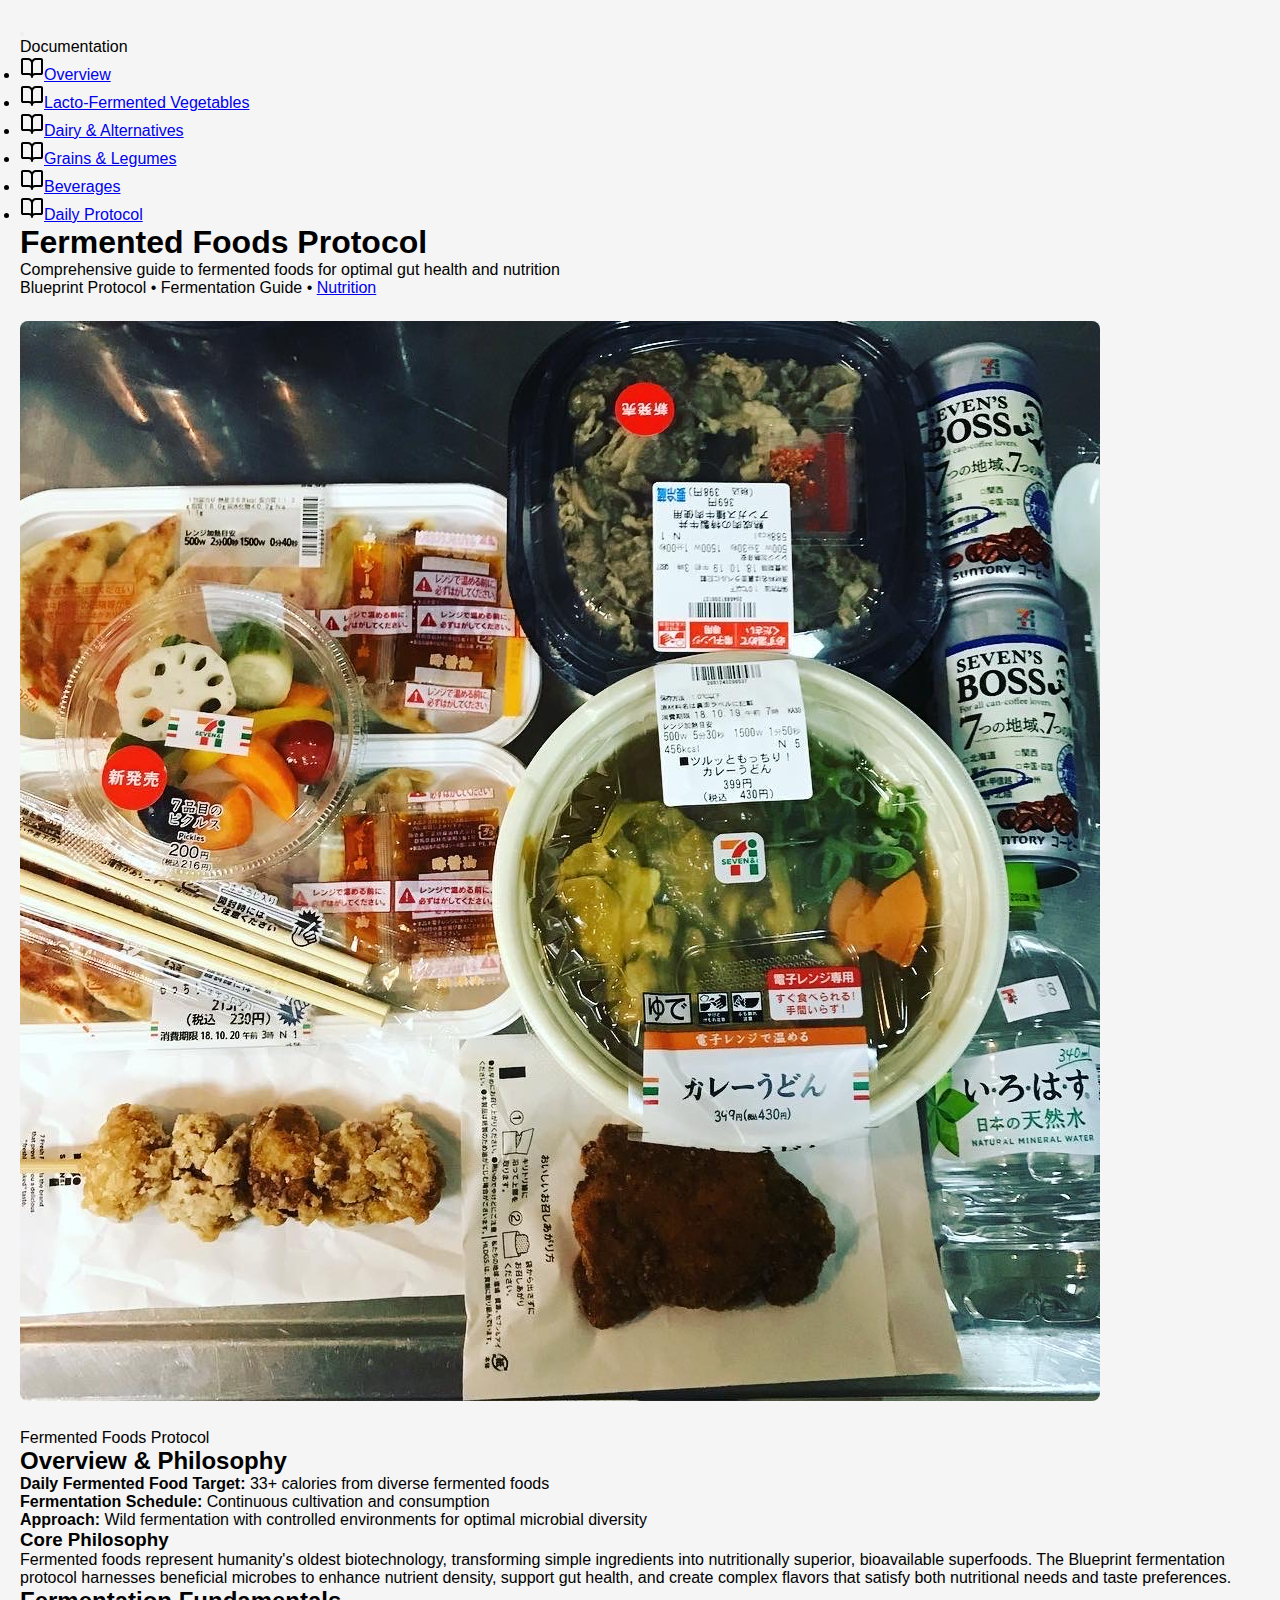
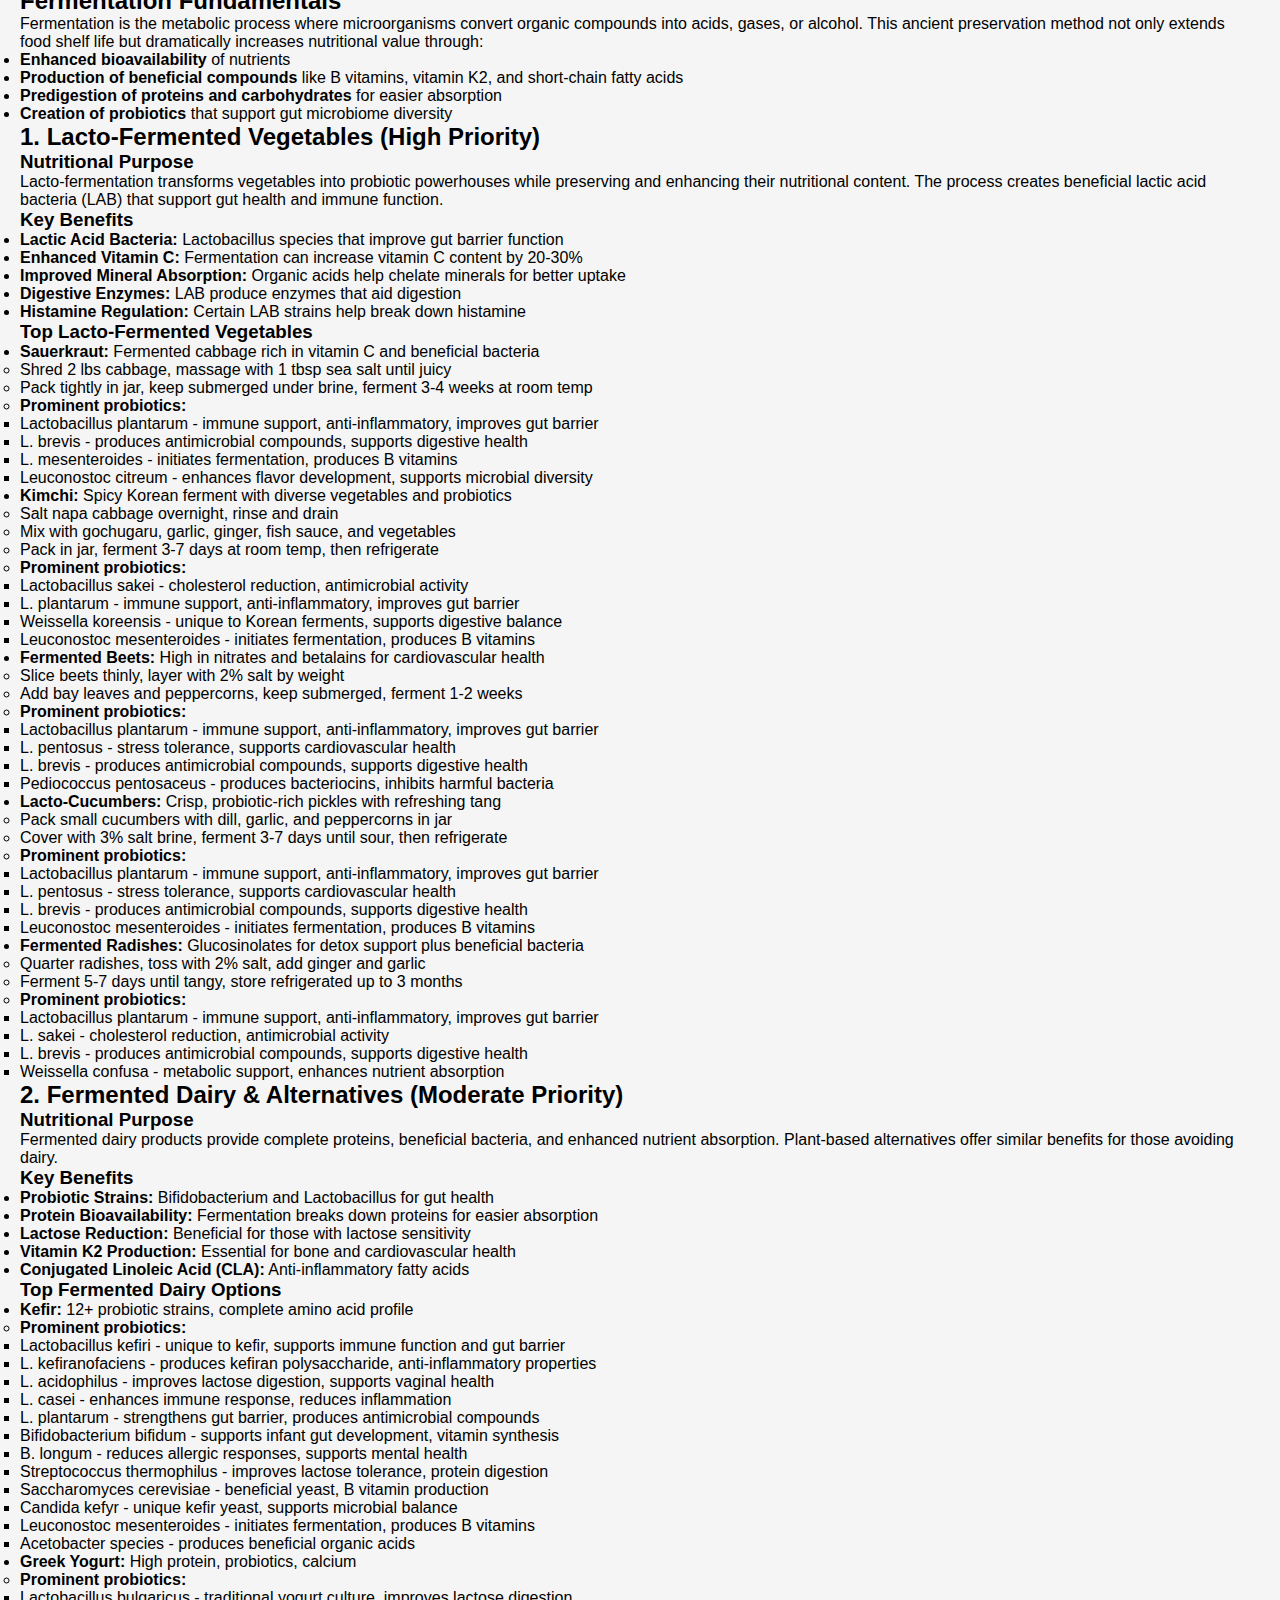
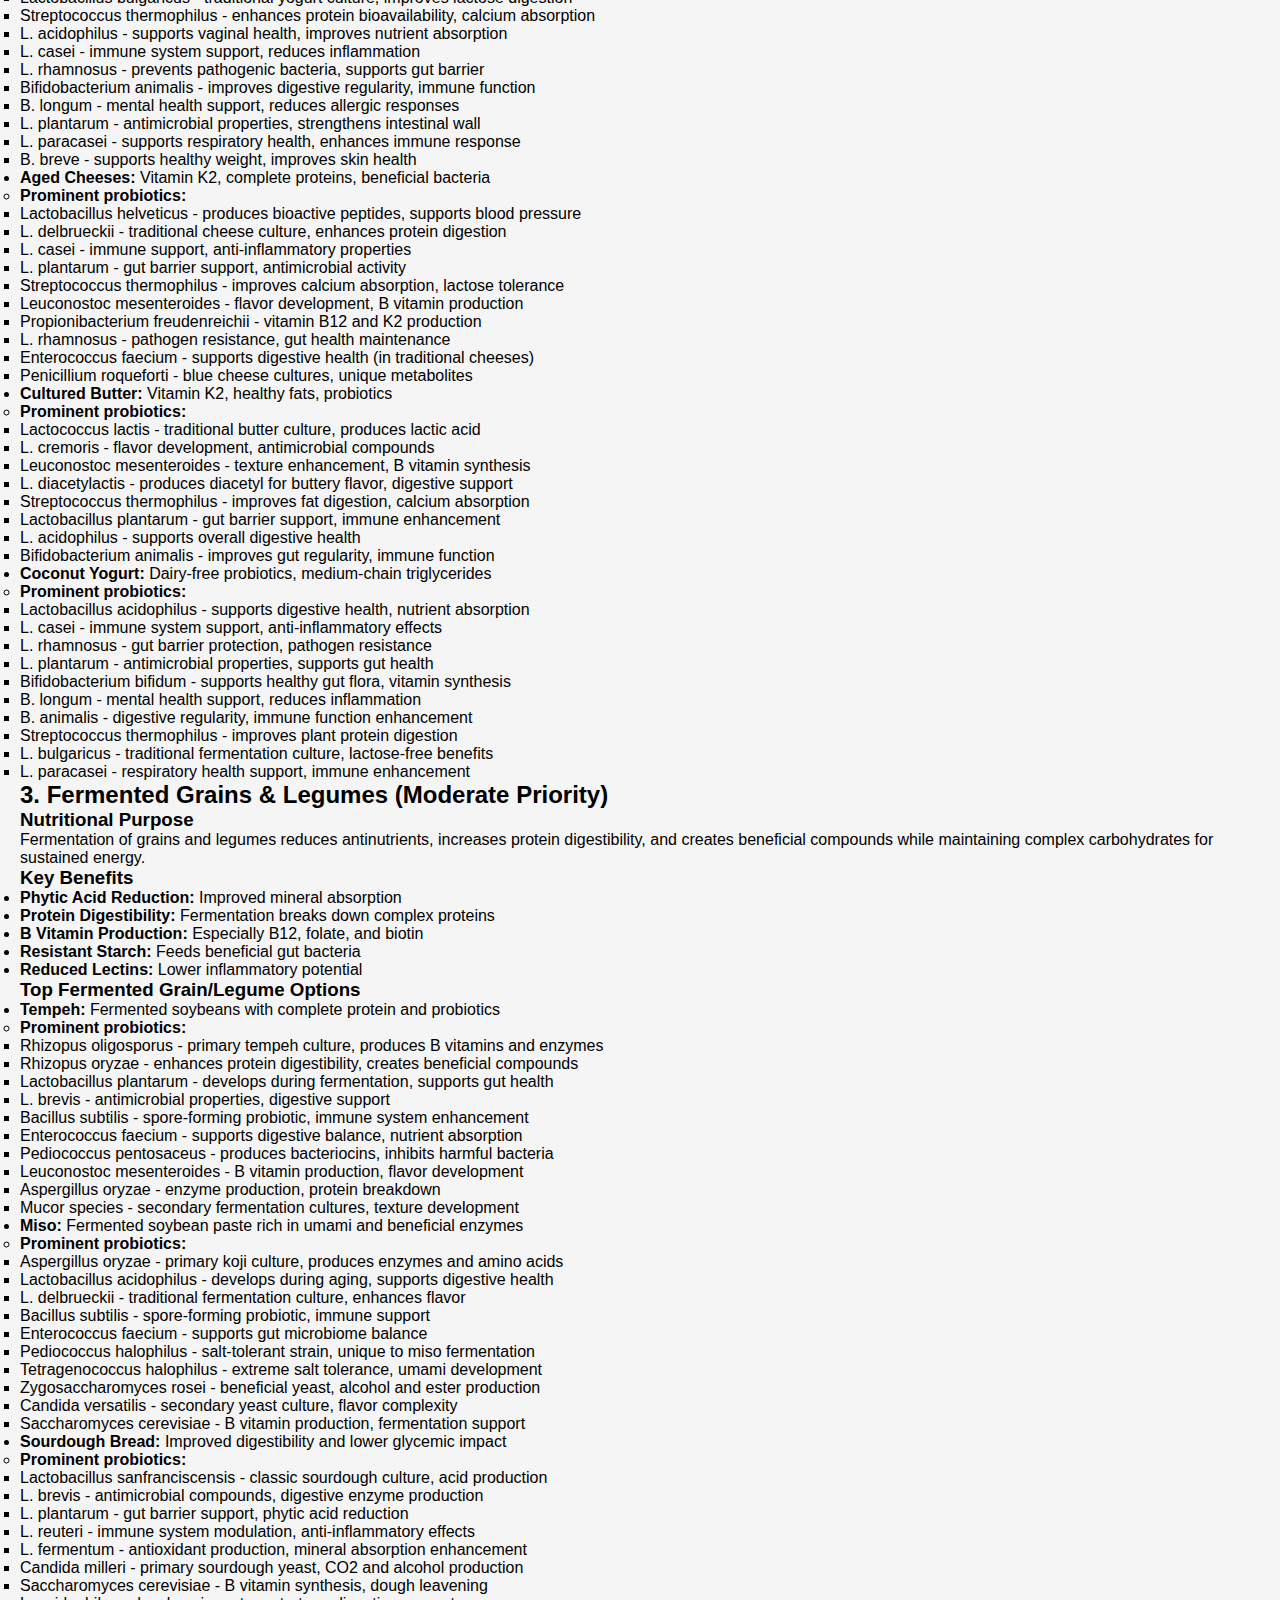
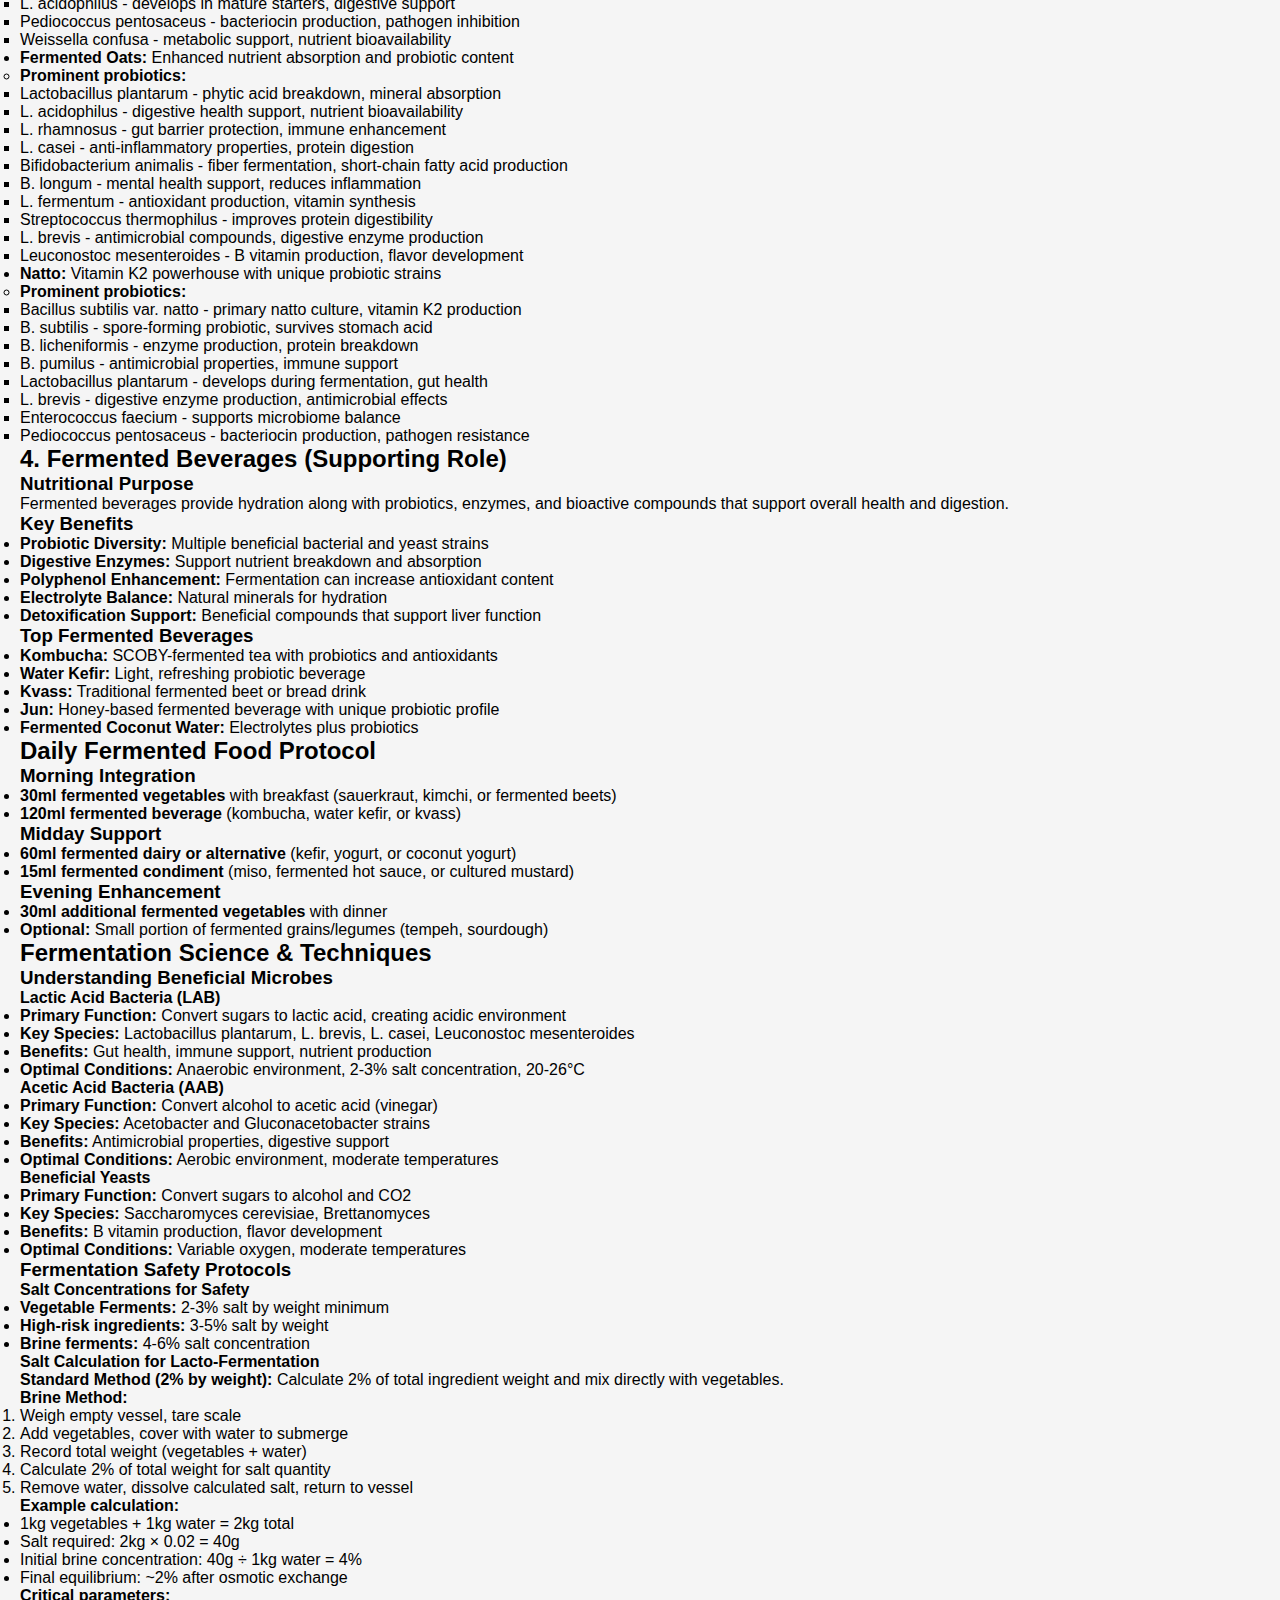
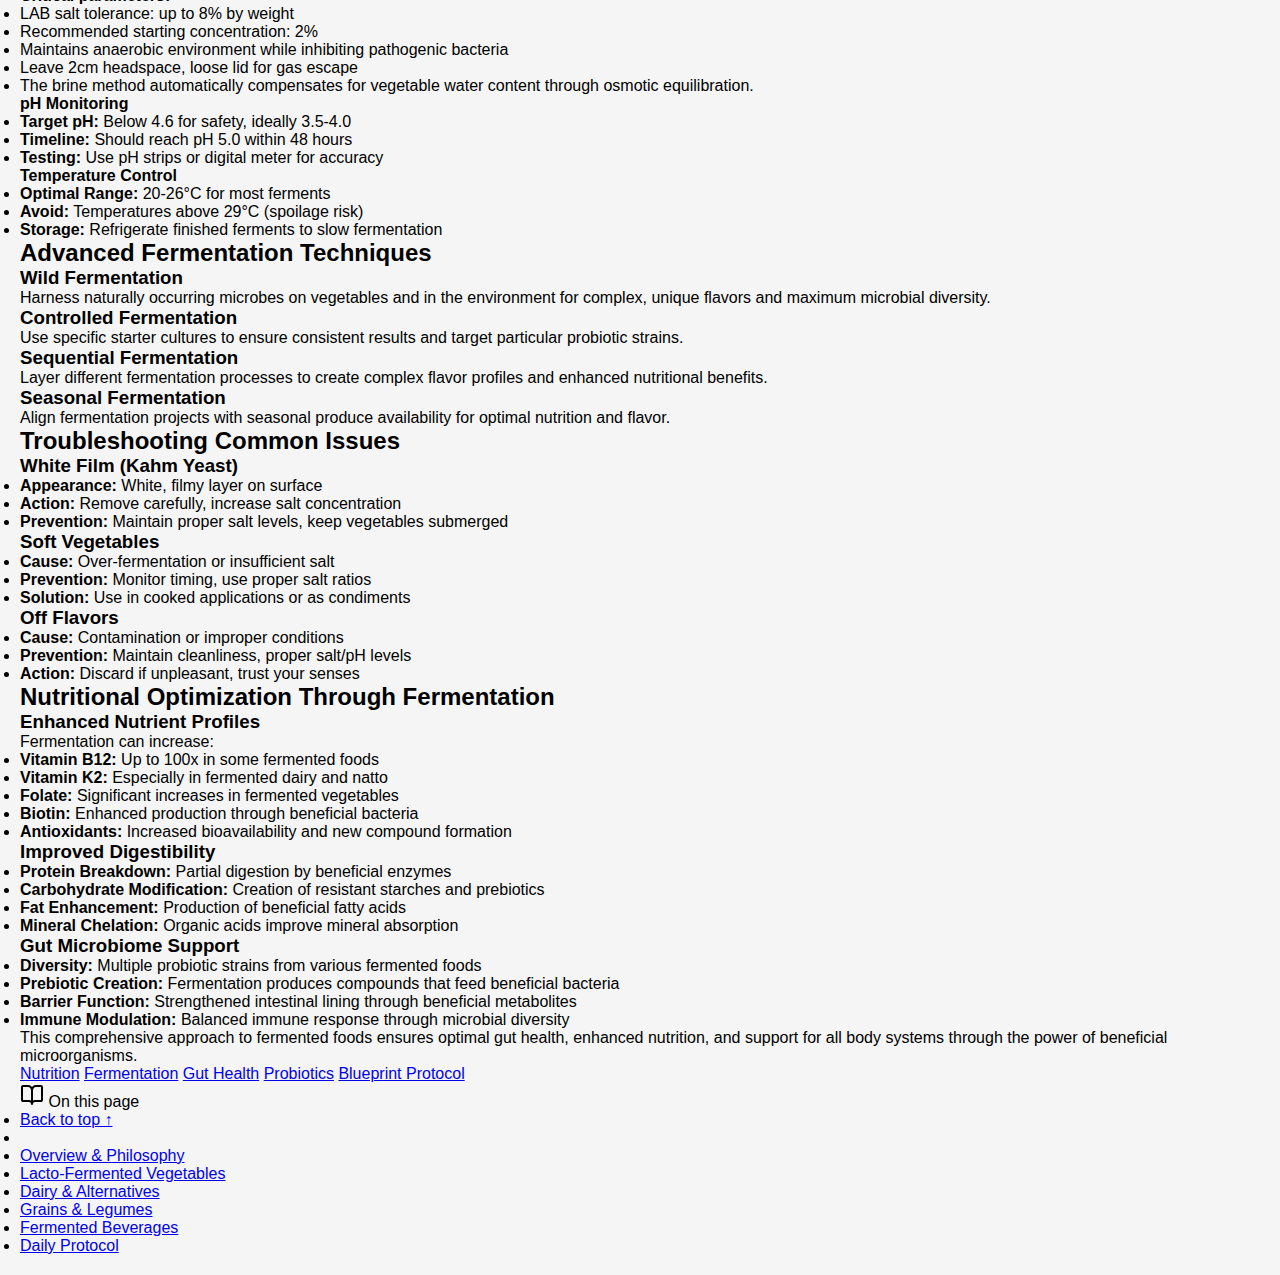
<file: index.html>
<!doctype html>
<html lang="en">

<head>
    <meta charset="UTF-8" />
    <meta name="viewport" content="width=device-width, initial-scale=1.0" />
    <title>Fermented Foods Protocol</title>
    <!-- Link to our local CSS file -->
    <link rel="stylesheet" href="styles.css" />
</head>

<body id="top">
    <div class="outer">
        <!-- Mobile navigation toggle -->
        <div class="mobile-nav-toggle">
            <button id="menu-toggle" aria-label="Toggle navigation menu">
                <span></span>
                <span></span>
                <span></span>
            </button>
        </div>
        <div class="page-area">
            <nav class="sidebar">
                <div class="group">
                    <div class="sb-section">Documentation</div>
                    <ul>
                        <li>
                            <img src="img/icon-introduction.svg" alt="" class="icon" /><a class="active"
                                href="#overview">Overview</a>
                        </li>
                        <li>
                            <img src="img/icon-introduction.svg" alt="" class="icon" /><a
                                href="#lacto-vegetables">Lacto-Fermented Vegetables</a>
                        </li>
                        <li>
                            <img src="img/icon-introduction.svg" alt="" class="icon" /><a
                                href="#dairy-alternatives">Dairy & Alternatives</a>
                        </li>
                        <li>
                            <img src="img/icon-introduction.svg" alt="" class="icon" /><a href="#grains-legumes">Grains
                                & Legumes</a>
                        </li>
                        <li>
                            <img src="img/icon-introduction.svg" alt="" class="icon" /><a
                                href="#beverages">Beverages</a>
                        </li>
                        <li>
                            <img src="img/icon-introduction.svg" alt="" class="icon" /><a href="#daily-protocol">Daily
                                Protocol</a>
                        </li>
                    </ul>
                </div>
                <!-- Navigation items removed -->
            </nav>
            <main class="content-main">
                <h1>Fermented Foods Protocol</h1>
                <div class="subhead">
                    Comprehensive guide to fermented foods for optimal gut health and nutrition
                </div>
                <div class="article-meta">
                    Blueprint Protocol • Fermentation Guide • <a href="#">Nutrition</a>
                </div>
                <div class="article-content">
                    <figure class="article-image">
                        <img src="jpg/i4.jpg" alt="Fermented foods"
                            style="max-width: 100%; border-radius: 8px; margin: 1.5rem 0;">
                        <figcaption>Fermented Foods Protocol</figcaption>
                    </figure>

                    <div id="overview">
                        <h2>Overview &amp; Philosophy</h2>

                        <p><strong>Daily Fermented Food Target:</strong> 33+ calories from diverse fermented foods<br>
                            <strong>Fermentation Schedule:</strong> Continuous cultivation and consumption<br>
                            <strong>Approach:</strong> Wild fermentation with controlled environments for optimal
                            microbial diversity
                        </p>

                        <h3>Core Philosophy</h3>
                        <p>Fermented foods represent humanity's oldest biotechnology, transforming simple ingredients
                            into nutritionally superior, bioavailable superfoods. The Blueprint fermentation protocol
                            harnesses beneficial microbes to enhance nutrient density, support gut health, and create
                            complex flavors that satisfy both nutritional needs and taste preferences.</p>

                        <h2>Fermentation Fundamentals</h2>

                        <p>Fermentation is the metabolic process where microorganisms convert organic compounds into
                            acids, gases, or alcohol. This ancient preservation method not only extends food shelf life
                            but dramatically increases nutritional value through:</p>

                        <ul>
                            <li><strong>Enhanced bioavailability</strong> of nutrients</li>
                            <li><strong>Production of beneficial compounds</strong> like B vitamins, vitamin K2, and
                                short-chain fatty acids</li>
                            <li><strong>Predigestion of proteins and carbohydrates</strong> for easier absorption</li>
                            <li><strong>Creation of probiotics</strong> that support gut microbiome diversity</li>
                        </ul>
                    </div>

                    <div id="lacto-vegetables">
                        <h2>1. Lacto-Fermented Vegetables (High Priority)</h2>

                        <h3>Nutritional Purpose</h3>
                        <p>Lacto-fermentation transforms vegetables into probiotic powerhouses while preserving and
                            enhancing their nutritional content. The process creates beneficial lactic acid bacteria
                            (LAB) that support gut health and immune function.</p>

                        <h3>Key Benefits</h3>
                        <ul>
                            <li><strong>Lactic Acid Bacteria:</strong> Lactobacillus species that improve gut barrier
                                function</li>
                            <li><strong>Enhanced Vitamin C:</strong> Fermentation can increase vitamin C content by
                                20-30%</li>
                            <li><strong>Improved Mineral Absorption:</strong> Organic acids help chelate minerals for
                                better uptake</li>
                            <li><strong>Digestive Enzymes:</strong> LAB produce enzymes that aid digestion</li>
                            <li><strong>Histamine Regulation:</strong> Certain LAB strains help break down histamine
                            </li>
                        </ul>

                        <h3>Top Lacto-Fermented Vegetables</h3>
                        <ul>
                            <li><strong>Sauerkraut:</strong> Fermented cabbage rich in vitamin C and beneficial bacteria
                                <ul>
                                    <li>Shred 2 lbs cabbage, massage with 1 tbsp sea salt until juicy</li>
                                    <li>Pack tightly in jar, keep submerged under brine, ferment 3-4 weeks at room temp
                                    </li>
                                    <li><strong>Prominent probiotics:</strong>
                                        <ul>
                                            <li>Lactobacillus plantarum - immune support, anti-inflammatory, improves
                                                gut barrier</li>
                                            <li>L. brevis - produces antimicrobial compounds, supports digestive health
                                            </li>
                                            <li>L. mesenteroides - initiates fermentation, produces B vitamins</li>
                                            <li>Leuconostoc citreum - enhances flavor development, supports microbial
                                                diversity</li>
                                        </ul>
                                    </li>
                                </ul>
                            </li>
                            <li><strong>Kimchi:</strong> Spicy Korean ferment with diverse vegetables and probiotics
                                <ul>
                                    <li>Salt napa cabbage overnight, rinse and drain</li>
                                    <li>Mix with gochugaru, garlic, ginger, fish sauce, and vegetables</li>
                                    <li>Pack in jar, ferment 3-7 days at room temp, then refrigerate</li>
                                    <li><strong>Prominent probiotics:</strong>
                                        <ul>
                                            <li>Lactobacillus sakei - cholesterol reduction, antimicrobial activity</li>
                                            <li>L. plantarum - immune support, anti-inflammatory, improves gut barrier
                                            </li>
                                            <li>Weissella koreensis - unique to Korean ferments, supports digestive
                                                balance</li>
                                            <li>Leuconostoc mesenteroides - initiates fermentation, produces B vitamins
                                            </li>
                                        </ul>
                                    </li>
                                </ul>
                            </li>
                            <li><strong>Fermented Beets:</strong> High in nitrates and betalains for cardiovascular
                                health
                                <ul>
                                    <li>Slice beets thinly, layer with 2% salt by weight</li>
                                    <li>Add bay leaves and peppercorns, keep submerged, ferment 1-2 weeks</li>
                                    <li><strong>Prominent probiotics:</strong>
                                        <ul>
                                            <li>Lactobacillus plantarum - immune support, anti-inflammatory, improves
                                                gut barrier</li>
                                            <li>L. pentosus - stress tolerance, supports cardiovascular health</li>
                                            <li>L. brevis - produces antimicrobial compounds, supports digestive health
                                            </li>
                                            <li>Pediococcus pentosaceus - produces bacteriocins, inhibits harmful
                                                bacteria</li>
                                        </ul>
                                    </li>
                                </ul>
                            </li>
                            <li><strong>Lacto-Cucumbers:</strong> Crisp, probiotic-rich pickles with refreshing tang
                                <ul>
                                    <li>Pack small cucumbers with dill, garlic, and peppercorns in jar</li>
                                    <li>Cover with 3% salt brine, ferment 3-7 days until sour, then refrigerate</li>
                                    <li><strong>Prominent probiotics:</strong>
                                        <ul>
                                            <li>Lactobacillus plantarum - immune support, anti-inflammatory, improves
                                                gut barrier</li>
                                            <li>L. pentosus - stress tolerance, supports cardiovascular health</li>
                                            <li>L. brevis - produces antimicrobial compounds, supports digestive health
                                            </li>
                                            <li>Leuconostoc mesenteroides - initiates fermentation, produces B vitamins
                                            </li>
                                        </ul>
                                    </li>
                                </ul>
                            </li>
                            <li><strong>Fermented Radishes:</strong> Glucosinolates for detox support plus beneficial
                                bacteria
                                <ul>
                                    <li>Quarter radishes, toss with 2% salt, add ginger and garlic</li>
                                    <li>Ferment 5-7 days until tangy, store refrigerated up to 3 months</li>
                                    <li><strong>Prominent probiotics:</strong>
                                        <ul>
                                            <li>Lactobacillus plantarum - immune support, anti-inflammatory, improves
                                                gut barrier</li>
                                            <li>L. sakei - cholesterol reduction, antimicrobial activity</li>
                                            <li>L. brevis - produces antimicrobial compounds, supports digestive health
                                            </li>
                                            <li>Weissella confusa - metabolic support, enhances nutrient absorption</li>
                                        </ul>
                                    </li>
                                </ul>
                            </li>
                        </ul>
                    </div>

                    <div id="dairy-alternatives">
                        <h2>2. Fermented Dairy &amp; Alternatives (Moderate Priority)</h2>

                        <h3>Nutritional Purpose</h3>
                        <p>Fermented dairy products provide complete proteins, beneficial bacteria, and enhanced
                            nutrient absorption. Plant-based alternatives offer similar benefits for those avoiding
                            dairy.</p>

                        <h3>Key Benefits</h3>
                        <ul>
                            <li><strong>Probiotic Strains:</strong> Bifidobacterium and Lactobacillus for gut health
                            </li>
                            <li><strong>Protein Bioavailability:</strong> Fermentation breaks down proteins for easier
                                absorption</li>
                            <li><strong>Lactose Reduction:</strong> Beneficial for those with lactose sensitivity</li>
                            <li><strong>Vitamin K2 Production:</strong> Essential for bone and cardiovascular health
                            </li>
                            <li><strong>Conjugated Linoleic Acid (CLA):</strong> Anti-inflammatory fatty acids</li>
                        </ul>

                        <h3>Top Fermented Dairy Options</h3>
                        <ul>
                            <li><strong>Kefir:</strong> 12+ probiotic strains, complete amino acid profile
                                <ul>
                                    <li><strong>Prominent probiotics:</strong>
                                        <ul>
                                            <li>Lactobacillus kefiri - unique to kefir, supports immune function and gut
                                                barrier</li>
                                            <li>L. kefiranofaciens - produces kefiran polysaccharide, anti-inflammatory
                                                properties</li>
                                            <li>L. acidophilus - improves lactose digestion, supports vaginal health
                                            </li>
                                            <li>L. casei - enhances immune response, reduces inflammation</li>
                                            <li>L. plantarum - strengthens gut barrier, produces antimicrobial compounds
                                            </li>
                                            <li>Bifidobacterium bifidum - supports infant gut development, vitamin
                                                synthesis</li>
                                            <li>B. longum - reduces allergic responses, supports mental health</li>
                                            <li>Streptococcus thermophilus - improves lactose tolerance, protein
                                                digestion</li>
                                            <li>Saccharomyces cerevisiae - beneficial yeast, B vitamin production</li>
                                            <li>Candida kefyr - unique kefir yeast, supports microbial balance</li>
                                            <li>Leuconostoc mesenteroides - initiates fermentation, produces B vitamins
                                            </li>
                                            <li>Acetobacter species - produces beneficial organic acids</li>
                                        </ul>
                                    </li>
                                </ul>
                            </li>
                            <li><strong>Greek Yogurt:</strong> High protein, probiotics, calcium
                                <ul>
                                    <li><strong>Prominent probiotics:</strong>
                                        <ul>
                                            <li>Lactobacillus bulgaricus - traditional yogurt culture, improves lactose
                                                digestion</li>
                                            <li>Streptococcus thermophilus - enhances protein bioavailability, calcium
                                                absorption</li>
                                            <li>L. acidophilus - supports vaginal health, improves nutrient absorption
                                            </li>
                                            <li>L. casei - immune system support, reduces inflammation</li>
                                            <li>L. rhamnosus - prevents pathogenic bacteria, supports gut barrier</li>
                                            <li>Bifidobacterium animalis - improves digestive regularity, immune
                                                function</li>
                                            <li>B. longum - mental health support, reduces allergic responses</li>
                                            <li>L. plantarum - antimicrobial properties, strengthens intestinal wall
                                            </li>
                                            <li>L. paracasei - supports respiratory health, enhances immune response
                                            </li>
                                            <li>B. breve - supports healthy weight, improves skin health</li>
                                        </ul>
                                    </li>
                                </ul>
                            </li>
                            <li><strong>Aged Cheeses:</strong> Vitamin K2, complete proteins, beneficial bacteria
                                <ul>
                                    <li><strong>Prominent probiotics:</strong>
                                        <ul>
                                            <li>Lactobacillus helveticus - produces bioactive peptides, supports blood
                                                pressure</li>
                                            <li>L. delbrueckii - traditional cheese culture, enhances protein digestion
                                            </li>
                                            <li>L. casei - immune support, anti-inflammatory properties</li>
                                            <li>L. plantarum - gut barrier support, antimicrobial activity</li>
                                            <li>Streptococcus thermophilus - improves calcium absorption, lactose
                                                tolerance</li>
                                            <li>Leuconostoc mesenteroides - flavor development, B vitamin production
                                            </li>
                                            <li>Propionibacterium freudenreichii - vitamin B12 and K2 production</li>
                                            <li>L. rhamnosus - pathogen resistance, gut health maintenance</li>
                                            <li>Enterococcus faecium - supports digestive health (in traditional
                                                cheeses)</li>
                                            <li>Penicillium roqueforti - blue cheese cultures, unique metabolites</li>
                                        </ul>
                                    </li>
                                </ul>
                            </li>
                            <li><strong>Cultured Butter:</strong> Vitamin K2, healthy fats, probiotics
                                <ul>
                                    <li><strong>Prominent probiotics:</strong>
                                        <ul>
                                            <li>Lactococcus lactis - traditional butter culture, produces lactic acid
                                            </li>
                                            <li>L. cremoris - flavor development, antimicrobial compounds</li>
                                            <li>Leuconostoc mesenteroides - texture enhancement, B vitamin synthesis
                                            </li>
                                            <li>L. diacetylactis - produces diacetyl for buttery flavor, digestive
                                                support</li>
                                            <li>Streptococcus thermophilus - improves fat digestion, calcium absorption
                                            </li>
                                            <li>Lactobacillus plantarum - gut barrier support, immune enhancement</li>
                                            <li>L. acidophilus - supports overall digestive health</li>
                                            <li>Bifidobacterium animalis - improves gut regularity, immune function</li>
                                        </ul>
                                    </li>
                                </ul>
                            </li>
                            <li><strong>Coconut Yogurt:</strong> Dairy-free probiotics, medium-chain triglycerides
                                <ul>
                                    <li><strong>Prominent probiotics:</strong>
                                        <ul>
                                            <li>Lactobacillus acidophilus - supports digestive health, nutrient
                                                absorption</li>
                                            <li>L. casei - immune system support, anti-inflammatory effects</li>
                                            <li>L. rhamnosus - gut barrier protection, pathogen resistance</li>
                                            <li>L. plantarum - antimicrobial properties, supports gut health</li>
                                            <li>Bifidobacterium bifidum - supports healthy gut flora, vitamin synthesis
                                            </li>
                                            <li>B. longum - mental health support, reduces inflammation</li>
                                            <li>B. animalis - digestive regularity, immune function enhancement</li>
                                            <li>Streptococcus thermophilus - improves plant protein digestion</li>
                                            <li>L. bulgaricus - traditional fermentation culture, lactose-free benefits
                                            </li>
                                            <li>L. paracasei - respiratory health support, immune enhancement</li>
                                        </ul>
                                    </li>
                                </ul>
                            </li>
                        </ul>
                    </div>

                    <div id="grains-legumes">
                        <h2>3. Fermented Grains &amp; Legumes (Moderate Priority)</h2>

                        <h3>Nutritional Purpose</h3>
                        <p>Fermentation of grains and legumes reduces antinutrients, increases protein digestibility,
                            and creates beneficial compounds while maintaining complex carbohydrates for sustained
                            energy.</p>

                        <h3>Key Benefits</h3>
                        <ul>
                            <li><strong>Phytic Acid Reduction:</strong> Improved mineral absorption</li>
                            <li><strong>Protein Digestibility:</strong> Fermentation breaks down complex proteins</li>
                            <li><strong>B Vitamin Production:</strong> Especially B12, folate, and biotin</li>
                            <li><strong>Resistant Starch:</strong> Feeds beneficial gut bacteria</li>
                            <li><strong>Reduced Lectins:</strong> Lower inflammatory potential</li>
                        </ul>

                        <h3>Top Fermented Grain/Legume Options</h3>
                        <ul>
                            <li><strong>Tempeh:</strong> Fermented soybeans with complete protein and probiotics
                                <ul>
                                    <li><strong>Prominent probiotics:</strong>
                                        <ul>
                                            <li>Rhizopus oligosporus - primary tempeh culture, produces B vitamins and
                                                enzymes</li>
                                            <li>Rhizopus oryzae - enhances protein digestibility, creates beneficial
                                                compounds</li>
                                            <li>Lactobacillus plantarum - develops during fermentation, supports gut
                                                health</li>
                                            <li>L. brevis - antimicrobial properties, digestive support</li>
                                            <li>Bacillus subtilis - spore-forming probiotic, immune system enhancement
                                            </li>
                                            <li>Enterococcus faecium - supports digestive balance, nutrient absorption
                                            </li>
                                            <li>Pediococcus pentosaceus - produces bacteriocins, inhibits harmful
                                                bacteria</li>
                                            <li>Leuconostoc mesenteroides - B vitamin production, flavor development
                                            </li>
                                            <li>Aspergillus oryzae - enzyme production, protein breakdown</li>
                                            <li>Mucor species - secondary fermentation cultures, texture development
                                            </li>
                                        </ul>
                                    </li>
                                </ul>
                            </li>
                            <li><strong>Miso:</strong> Fermented soybean paste rich in umami and beneficial enzymes
                                <ul>
                                    <li><strong>Prominent probiotics:</strong>
                                        <ul>
                                            <li>Aspergillus oryzae - primary koji culture, produces enzymes and amino
                                                acids</li>
                                            <li>Lactobacillus acidophilus - develops during aging, supports digestive
                                                health</li>
                                            <li>L. delbrueckii - traditional fermentation culture, enhances flavor</li>
                                            <li>Bacillus subtilis - spore-forming probiotic, immune support</li>
                                            <li>Enterococcus faecium - supports gut microbiome balance</li>
                                            <li>Pediococcus halophilus - salt-tolerant strain, unique to miso
                                                fermentation</li>
                                            <li>Tetragenococcus halophilus - extreme salt tolerance, umami development
                                            </li>
                                            <li>Zygosaccharomyces rosei - beneficial yeast, alcohol and ester production
                                            </li>
                                            <li>Candida versatilis - secondary yeast culture, flavor complexity</li>
                                            <li>Saccharomyces cerevisiae - B vitamin production, fermentation support
                                            </li>
                                        </ul>
                                    </li>
                                </ul>
                            </li>
                            <li><strong>Sourdough Bread:</strong> Improved digestibility and lower glycemic impact
                                <ul>
                                    <li><strong>Prominent probiotics:</strong>
                                        <ul>
                                            <li>Lactobacillus sanfranciscensis - classic sourdough culture, acid
                                                production</li>
                                            <li>L. brevis - antimicrobial compounds, digestive enzyme production</li>
                                            <li>L. plantarum - gut barrier support, phytic acid reduction</li>
                                            <li>L. reuteri - immune system modulation, anti-inflammatory effects</li>
                                            <li>L. fermentum - antioxidant production, mineral absorption enhancement
                                            </li>
                                            <li>Candida milleri - primary sourdough yeast, CO2 and alcohol production
                                            </li>
                                            <li>Saccharomyces cerevisiae - B vitamin synthesis, dough leavening</li>
                                            <li>L. acidophilus - develops in mature starters, digestive support</li>
                                            <li>Pediococcus pentosaceus - bacteriocin production, pathogen inhibition
                                            </li>
                                            <li>Weissella confusa - metabolic support, nutrient bioavailability</li>
                                        </ul>
                                    </li>
                                </ul>
                            </li>
                            <li><strong>Fermented Oats:</strong> Enhanced nutrient absorption and probiotic content
                                <ul>
                                    <li><strong>Prominent probiotics:</strong>
                                        <ul>
                                            <li>Lactobacillus plantarum - phytic acid breakdown, mineral absorption</li>
                                            <li>L. acidophilus - digestive health support, nutrient bioavailability</li>
                                            <li>L. rhamnosus - gut barrier protection, immune enhancement</li>
                                            <li>L. casei - anti-inflammatory properties, protein digestion</li>
                                            <li>Bifidobacterium animalis - fiber fermentation, short-chain fatty acid
                                                production</li>
                                            <li>B. longum - mental health support, reduces inflammation</li>
                                            <li>L. fermentum - antioxidant production, vitamin synthesis</li>
                                            <li>Streptococcus thermophilus - improves protein digestibility</li>
                                            <li>L. brevis - antimicrobial compounds, digestive enzyme production</li>
                                            <li>Leuconostoc mesenteroides - B vitamin production, flavor development
                                            </li>
                                        </ul>
                                    </li>
                                </ul>
                            </li>
                            <li><strong>Natto:</strong> Vitamin K2 powerhouse with unique probiotic strains
                                <ul>
                                    <li><strong>Prominent probiotics:</strong>
                                        <ul>
                                            <li>Bacillus subtilis var. natto - primary natto culture, vitamin K2
                                                production</li>
                                            <li>B. subtilis - spore-forming probiotic, survives stomach acid</li>
                                            <li>B. licheniformis - enzyme production, protein breakdown</li>
                                            <li>B. pumilus - antimicrobial properties, immune support</li>
                                            <li>Lactobacillus plantarum - develops during fermentation, gut health</li>
                                            <li>L. brevis - digestive enzyme production, antimicrobial effects</li>
                                            <li>Enterococcus faecium - supports microbiome balance</li>
                                            <li>Pediococcus pentosaceus - bacteriocin production, pathogen resistance
                                            </li>
                                        </ul>
                                    </li>
                                </ul>
                            </li>
                        </ul>
                    </div>

                    <div id="beverages">
                        <h2>4. Fermented Beverages (Supporting Role)</h2>

                        <h3>Nutritional Purpose</h3>
                        <p>Fermented beverages provide hydration along with probiotics, enzymes, and bioactive compounds
                            that support overall health and digestion.</p>

                        <h3>Key Benefits</h3>
                        <ul>
                            <li><strong>Probiotic Diversity:</strong> Multiple beneficial bacterial and yeast strains
                            </li>
                            <li><strong>Digestive Enzymes:</strong> Support nutrient breakdown and absorption</li>
                            <li><strong>Polyphenol Enhancement:</strong> Fermentation can increase antioxidant content
                            </li>
                            <li><strong>Electrolyte Balance:</strong> Natural minerals for hydration</li>
                            <li><strong>Detoxification Support:</strong> Beneficial compounds that support liver
                                function</li>
                        </ul>

                        <h3>Top Fermented Beverages</h3>
                        <ul>
                            <li><strong>Kombucha:</strong> SCOBY-fermented tea with probiotics and antioxidants</li>
                            <li><strong>Water Kefir:</strong> Light, refreshing probiotic beverage</li>
                            <li><strong>Kvass:</strong> Traditional fermented beet or bread drink</li>
                            <li><strong>Jun:</strong> Honey-based fermented beverage with unique probiotic profile</li>
                            <li><strong>Fermented Coconut Water:</strong> Electrolytes plus probiotics</li>
                        </ul>
                    </div>

                    <div id="daily-protocol">
                        <h2>Daily Fermented Food Protocol</h2>

                        <h3>Morning Integration</h3>
                        <ul>
                            <li><strong>30ml fermented vegetables</strong> with breakfast (sauerkraut, kimchi, or
                                fermented beets)</li>
                            <li><strong>120ml fermented beverage</strong> (kombucha, water kefir, or kvass)</li>
                        </ul>

                        <h3>Midday Support</h3>
                        <ul>
                            <li><strong>60ml fermented dairy or alternative</strong> (kefir, yogurt, or coconut yogurt)
                            </li>
                            <li><strong>15ml fermented condiment</strong> (miso, fermented hot sauce, or cultured
                                mustard)</li>
                        </ul>

                        <h3>Evening Enhancement</h3>
                        <ul>
                            <li><strong>30ml additional fermented vegetables</strong> with dinner</li>
                            <li><strong>Optional:</strong> Small portion of fermented grains/legumes (tempeh, sourdough)
                            </li>
                        </ul>
                    </div>

                    <h2>Fermentation Science &amp; Techniques</h2>

                    <h3>Understanding Beneficial Microbes</h3>

                    <h4>Lactic Acid Bacteria (LAB)</h4>
                    <ul>
                        <li><strong>Primary Function:</strong> Convert sugars to lactic acid, creating acidic
                            environment</li>
                        <li><strong>Key Species:</strong> Lactobacillus plantarum, L. brevis, L. casei, Leuconostoc
                            mesenteroides</li>
                        <li><strong>Benefits:</strong> Gut health, immune support, nutrient production</li>
                        <li><strong>Optimal Conditions:</strong> Anaerobic environment, 2-3% salt concentration, 20-26°C
                        </li>
                    </ul>

                    <h4>Acetic Acid Bacteria (AAB)</h4>
                    <ul>
                        <li><strong>Primary Function:</strong> Convert alcohol to acetic acid (vinegar)</li>
                        <li><strong>Key Species:</strong> Acetobacter and Gluconacetobacter strains</li>
                        <li><strong>Benefits:</strong> Antimicrobial properties, digestive support</li>
                        <li><strong>Optimal Conditions:</strong> Aerobic environment, moderate temperatures</li>
                    </ul>

                    <h4>Beneficial Yeasts</h4>
                    <ul>
                        <li><strong>Primary Function:</strong> Convert sugars to alcohol and CO2</li>
                        <li><strong>Key Species:</strong> Saccharomyces cerevisiae, Brettanomyces</li>
                        <li><strong>Benefits:</strong> B vitamin production, flavor development</li>
                        <li><strong>Optimal Conditions:</strong> Variable oxygen, moderate temperatures</li>
                    </ul>

                    <h3>Fermentation Safety Protocols</h3>

                    <h4>Salt Concentrations for Safety</h4>
                    <ul>
                        <li><strong>Vegetable Ferments:</strong> 2-3% salt by weight minimum</li>
                        <li><strong>High-risk ingredients:</strong> 3-5% salt by weight</li>
                        <li><strong>Brine ferments:</strong> 4-6% salt concentration</li>
                    </ul>

                    <h4>Salt Calculation for Lacto-Fermentation</h4>

                    <p><strong>Standard Method (2% by weight):</strong> Calculate 2% of total ingredient weight and mix
                        directly with vegetables.</p>

                    <p><strong>Brine Method:</strong></p>
                    <ol>
                        <li>Weigh empty vessel, tare scale</li>
                        <li>Add vegetables, cover with water to submerge</li>
                        <li>Record total weight (vegetables + water)</li>
                        <li>Calculate 2% of total weight for salt quantity</li>
                        <li>Remove water, dissolve calculated salt, return to vessel</li>
                    </ol>

                    <p><strong>Example calculation:</strong></p>
                    <ul>
                        <li>1kg vegetables + 1kg water = 2kg total</li>
                        <li>Salt required: 2kg × 0.02 = 40g</li>
                        <li>Initial brine concentration: 40g ÷ 1kg water = 4%</li>
                        <li>Final equilibrium: ~2% after osmotic exchange</li>
                    </ul>

                    <p><strong>Critical parameters:</strong></p>
                    <ul>
                        <li>LAB salt tolerance: up to 8% by weight</li>
                        <li>Recommended starting concentration: 2%</li>
                        <li>Maintains anaerobic environment while inhibiting pathogenic bacteria</li>
                        <li>Leave 2cm headspace, loose lid for gas escape</li>
                        <li>The brine method automatically compensates for vegetable water content through osmotic
                            equilibration.</li>
                    </ul>

                    <h4>pH Monitoring</h4>
                    <ul>
                        <li><strong>Target pH:</strong> Below 4.6 for safety, ideally 3.5-4.0</li>
                        <li><strong>Timeline:</strong> Should reach pH 5.0 within 48 hours</li>
                        <li><strong>Testing:</strong> Use pH strips or digital meter for accuracy</li>
                    </ul>

                    <h4>Temperature Control</h4>
                    <ul>
                        <li><strong>Optimal Range:</strong> 20-26°C for most ferments</li>
                        <li><strong>Avoid:</strong> Temperatures above 29°C (spoilage risk)</li>
                        <li><strong>Storage:</strong> Refrigerate finished ferments to slow fermentation</li>
                    </ul>

                    <h2>Advanced Fermentation Techniques</h2>

                    <h3>Wild Fermentation</h3>
                    <p>Harness naturally occurring microbes on vegetables and in the environment for complex, unique
                        flavors and maximum microbial diversity.</p>

                    <h3>Controlled Fermentation</h3>
                    <p>Use specific starter cultures to ensure consistent results and target particular probiotic
                        strains.</p>

                    <h3>Sequential Fermentation</h3>
                    <p>Layer different fermentation processes to create complex flavor profiles and enhanced nutritional
                        benefits.</p>

                    <h3>Seasonal Fermentation</h3>
                    <p>Align fermentation projects with seasonal produce availability for optimal nutrition and flavor.
                    </p>

                    <h2>Troubleshooting Common Issues</h2>

                    <h3>White Film (Kahm Yeast)</h3>
                    <ul>
                        <li><strong>Appearance:</strong> White, filmy layer on surface</li>
                        <li><strong>Action:</strong> Remove carefully, increase salt concentration</li>
                        <li><strong>Prevention:</strong> Maintain proper salt levels, keep vegetables submerged</li>
                    </ul>

                    <h3>Soft Vegetables</h3>
                    <ul>
                        <li><strong>Cause:</strong> Over-fermentation or insufficient salt</li>
                        <li><strong>Prevention:</strong> Monitor timing, use proper salt ratios</li>
                        <li><strong>Solution:</strong> Use in cooked applications or as condiments</li>
                    </ul>

                    <h3>Off Flavors</h3>
                    <ul>
                        <li><strong>Cause:</strong> Contamination or improper conditions</li>
                        <li><strong>Prevention:</strong> Maintain cleanliness, proper salt/pH levels</li>
                        <li><strong>Action:</strong> Discard if unpleasant, trust your senses</li>
                    </ul>

                    <h2>Nutritional Optimization Through Fermentation</h2>

                    <h3>Enhanced Nutrient Profiles</h3>
                    <p>Fermentation can increase:</p>
                    <ul>
                        <li><strong>Vitamin B12:</strong> Up to 100x in some fermented foods</li>
                        <li><strong>Vitamin K2:</strong> Especially in fermented dairy and natto</li>
                        <li><strong>Folate:</strong> Significant increases in fermented vegetables</li>
                        <li><strong>Biotin:</strong> Enhanced production through beneficial bacteria</li>
                        <li><strong>Antioxidants:</strong> Increased bioavailability and new compound formation</li>
                    </ul>

                    <h3>Improved Digestibility</h3>
                    <ul>
                        <li><strong>Protein Breakdown:</strong> Partial digestion by beneficial enzymes</li>
                        <li><strong>Carbohydrate Modification:</strong> Creation of resistant starches and prebiotics
                        </li>
                        <li><strong>Fat Enhancement:</strong> Production of beneficial fatty acids</li>
                        <li><strong>Mineral Chelation:</strong> Organic acids improve mineral absorption</li>
                    </ul>

                    <h3>Gut Microbiome Support</h3>
                    <ul>
                        <li><strong>Diversity:</strong> Multiple probiotic strains from various fermented foods</li>
                        <li><strong>Prebiotic Creation:</strong> Fermentation produces compounds that feed beneficial
                            bacteria</li>
                        <li><strong>Barrier Function:</strong> Strengthened intestinal lining through beneficial
                            metabolites</li>
                        <li><strong>Immune Modulation:</strong> Balanced immune response through microbial diversity
                        </li>
                    </ul>

                    <p>This comprehensive approach to fermented foods ensures optimal gut health, enhanced nutrition,
                        and support for all body systems through the power of beneficial microorganisms.</p>
                </div>

                <div class="tags">
                    <a href="#" class="tag">Nutrition</a>
                    <a href="#" class="tag">Fermentation</a>
                    <a href="#" class="tag">Gut Health</a>
                    <a href="#" class="tag">Probiotics</a>
                    <a href="#" class="tag">Blueprint Protocol</a>
                </div>
            </main>
            <aside class="rightbar">
                <div class="rt-head">
                    <img src="img/icon-introduction.svg" alt="" class="icon" />
                    On this page
                </div>
                <ul class="toc-list">
                    <li><a href="#top" id="back-to-top">Back to top ↑</a></li>
                    <li class="toc-divider"></li>
                    <li><a href="#overview">Overview & Philosophy</a></li>
                    <li><a href="#lacto-vegetables">Lacto-Fermented Vegetables</a></li>
                    <li><a href="#dairy-alternatives">Dairy & Alternatives</a></li>
                    <li><a href="#grains-legumes">Grains & Legumes</a></li>
                    <li><a href="#beverages">Fermented Beverages</a></li>
                    <li><a href="#daily-protocol">Daily Protocol</a></li>
                </ul>
            </aside>
        </div>
    </div>

    <!-- Reference to external JavaScript file for menu functionality -->
    <script src="js/menu.js"></script>
</body>

</html>
</file>
<file: styles.css>
/*
  styles.css
  Builder Chat Interface Stylesheet
  Organized by layout, components, and states. Naming follows BEM-like conventions for clarity and scalability.
*/

/* Reset and base styles */
* {
  margin: 0;
  padding: 0;
  box-sizing: border-box;
}

body {
  font-family: -apple-system, BlinkMacSystemFont, 'Segoe UI', Roboto, sans-serif;
  background-color: #f5f5f5;
  display: flex;
  justify-content: center;
  align-items: center;
  min-height: 100vh;
  padding: 20px;
}

/* Layout */
.chat-container {
  width: 100%;
  max-width: 800px;
  background-color: #fff;
  border-radius: 12px;
  box-shadow: 0 4px 20px rgba(0, 0, 0, 0.1);
  overflow: hidden;
}

/* Header */
.chat-header {
  background-color: #e8e8e8;
  padding: 16px 20px;
  border-bottom: 1px solid #d0d0d0;
  display: flex;
  align-items: center;
  gap: 12px;
}

.bot-icon {
  width: 24px;
  height: 24px;
  background-color: #333;
  border-radius: 4px;
  display: flex;
  align-items: center;
  justify-content: center;
  color: #fff;
  font-size: 12px;
  font-weight: bold;
}

.header-text {
  display: flex;
  flex-direction: column;
  gap: 2px;
}

.app-title {
  font-size: 16px;
  font-weight: 600;
  color: #333;
}

.selected-prompt-name {
  font-size: 12px;
  font-weight: 400;
  color: #1976d2;
  font-style: italic;
}

.tools-icon {
  font-size: 16px;
  color: #666;
}

/* Chat Content */
.chat-content {
  padding: 20px;
  background-color: #fafafa;
  height: 400px;
  position: relative;
  display: flex;
  align-items: center;
  justify-content: center;
}

.placeholder-overlay {
  position: absolute;
  top: 50%;
  left: 50%;
  transform: translate(-50%, -50%);
  font-size: 18px;
  color: #999;
  pointer-events: none;
  transition: opacity 0.2s;
}

.placeholder-overlay.hidden {
  opacity: 0;
  visibility: hidden;
}

.chat-text-area {
  width: 100%;
  height: 100%;
  border: none;
  outline: none;
  background-color: transparent;
  font-family: inherit;
  font-size: 16px;
  color: #333;
  resize: none;
  padding: 0;
}

.chat-text-area:focus {
  outline: none;
}

/* Input Area */
.input-container {
  background-color: #fff;
  padding: 16px 20px;
  border-top: 1px solid #e0e0e0;
  display: flex;
  align-items: center;
  gap: 12px;
}

.input-left {
  display: flex;
  gap: 8px;
}

.input-icon {
  width: 32px;
  height: 32px;
  border-radius: 6px;
  border: 1px solid #d0d0d0;
  background-color: #f8f8f8;
  display: flex;
  align-items: center;
  justify-content: center;
  color: #666;
  font-size: 16px;
  cursor: pointer;
  transition: background 0.2s;
}

.input-icon:hover {
  background-color: #f0f0f0;
}

.input-right {
  display: flex;
  align-items: center;
  gap: 12px;
  margin-left: auto;
}

.model-selector {
  background-color: transparent;
  border: none;
  font-size: 14px;
  color: #333;
  cursor: pointer;
  display: flex;
  align-items: center;
  gap: 4px;
  padding: 6px 8px;
  border-radius: 4px;
  transition: background 0.2s;
  position: relative;
}

.model-selector:hover {
  background-color: #f0f0f0;
}

.model-dropdown {
  position: absolute;
  bottom: 100%;
  right: 0;
  margin-bottom: 8px;
  background-color: #fff;
  border: 1px solid #d0d0d0;
  border-radius: 8px;
  box-shadow: 0 4px 12px rgba(0, 0, 0, 0.15);
  min-width: 220px;
  max-height: 400px;
  display: none;
  z-index: 1000;
  overflow-y: auto;
  overflow-x: hidden;
}

.model-dropdown.show {
  display: block;
}

.model-option {
  padding: 10px 16px;
  font-size: 14px;
  color: #333;
  cursor: pointer;
  transition: background 0.2s;
  border-bottom: 1px solid #f0f0f0;
}

.model-option:last-child {
  border-bottom: none;
}

.model-option:hover {
  background-color: #f5f5f5;
}

.model-option:active {
  background-color: #e8e8e8;
}

.action-icon {
  width: 32px;
  height: 32px;
  border-radius: 6px;
  background-color: #f8f8f8;
  border: 1px solid #d0d0d0;
  display: flex;
  align-items: center;
  justify-content: center;
  color: #666;
  font-size: 16px;
  cursor: pointer;
  transition: background 0.2s;
}

.action-icon:hover {
  background-color: #f0f0f0;
}

.send-button {
  width: 32px;
  height: 32px;
  border-radius: 6px;
  background-color: #c8e6c9;
  border: 1px solid #a5d6a7;
  display: flex;
  align-items: center;
  justify-content: center;
  color: #2e7d32;
  font-size: 16px;
  cursor: pointer;
  transition: background 0.2s;
}

.send-button:hover {
  background-color: #b8dbb9;
}

.dropdown-arrow {
  font-size: 12px;
  color: #666;
}

.action-icon img {
  width: 100%;
  height: auto;
  transform: scale(0.6);
  transform-origin: center center;
}

/* API Modal */
.api-modal {
  position: fixed;
  top: 0;
  left: 0;
  width: 100%;
  height: 100%;
  background-color: rgba(0, 0, 0, 0.5);
  display: none;
  align-items: center;
  justify-content: center;
  z-index: 1000;
}

.api-modal.show {
  display: flex;
}

.api-modal-content {
  background-color: #fff;
  border-radius: 12px;
  padding: 24px;
  width: 90%;
  max-width: 500px;
  box-shadow: 0 8px 32px rgba(0, 0, 0, 0.2);
}

.api-modal-header {
  font-size: 18px;
  font-weight: 600;
  color: #333;
  margin-bottom: 16px;
}

.api-input {
  width: 100%;
  padding: 12px;
  border: 1px solid #d0d0d0;
  border-radius: 6px;
  font-family: monospace;
  font-size: 14px;
  margin-bottom: 16px;
  outline: none;
}

.api-input:focus {
  border-color: #1976d2;
}

.api-modal-buttons {
  display: flex;
  gap: 8px;
  justify-content: flex-end;
}

.api-button {
  padding: 8px 16px;
  border-radius: 6px;
  border: 1px solid #d0d0d0;
  background-color: #f8f8f8;
  cursor: pointer;
  font-size: 14px;
  transition: background 0.2s;
}

.api-button:hover {
  background-color: #f0f0f0;
}

.api-button.primary {
  background-color: #1976d2;
  color: #fff;
  border-color: #1976d2;
}

.api-button.primary:hover {
  background-color: #1565c0;
}

.api-status {
  font-size: 12px;
  color: #666;
  margin-bottom: 12px;
}

.api-status.success {
  color: #1976d2;
}

.api-status.error {
  color: #c62828;
}

/* Prompt Modal - Larger variant */
.prompt-modal-large {
  max-width: 700px;
  max-height: 80vh;
}

.prompt-input {
  width: 100%;
  min-height: 300px;
  padding: 12px;
  border: 1px solid #d0d0d0;
  border-radius: 6px;
  font-family: inherit;
  font-size: 14px;
  margin-bottom: 16px;
  outline: none;
  resize: vertical;
}

.prompt-input:focus {
  border-color: #1976d2;
}
/* Pr
ompt Selector Modal */
.prompt-selector-large {
  max-width: 800px;
  max-height: 85vh;
  display: flex;
  flex-direction: column;
}

.api-modal-header {
  position: relative;
  display: flex;
  align-items: center;
  justify-content: space-between;
}

.modal-close-btn {
  background: none;
  border: none;
  font-size: 28px;
  color: #666;
  cursor: pointer;
  padding: 0;
  width: 32px;
  height: 32px;
  display: flex;
  align-items: center;
  justify-content: center;
  border-radius: 4px;
  transition: background 0.2s;
}

.modal-close-btn:hover {
  background-color: #f0f0f0;
}

.prompt-selector-content {
  flex: 1;
  overflow-y: auto;
  margin-bottom: 16px;
  min-height: 300px;
  max-height: 500px;
}

.loading-state,
.empty-state {
  display: flex;
  align-items: center;
  justify-content: center;
  height: 200px;
  color: #999;
  font-size: 14px;
}

.prompt-card {
  border: 1px solid #e0e0e0;
  border-radius: 8px;
  padding: 12px 16px;
  margin-bottom: 12px;
  cursor: pointer;
  transition: all 0.2s;
  background-color: #fff;
  user-select: none;
}

.prompt-card:hover {
  border-color: #1976d2;
  box-shadow: 0 2px 8px rgba(0, 0, 0, 0.1);
}

.prompt-card.selected {
  border-color: #1976d2;
  border-width: 2px;
  background-color: #e3f2fd;
  box-shadow: 0 2px 12px rgba(25, 118, 210, 0.3);
  padding: 11px 15px;
}

.prompt-card.selected .prompt-card-title {
  color: #1976d2;
  font-weight: 700;
}

.prompt-card-compact {
  display: flex;
  align-items: center;
  justify-content: space-between;
  gap: 16px;
}

.prompt-card-left {
  display: flex;
  align-items: center;
  gap: 12px;
  flex: 1;
  min-width: 0;
}

.prompt-card-title {
  font-size: 16px;
  font-weight: 600;
  color: #333;
  white-space: nowrap;
  overflow: hidden;
  text-overflow: ellipsis;
}

.prompt-card-badges {
  display: flex;
  gap: 6px;
  flex-shrink: 0;
}

.badge {
  padding: 2px 8px;
  border-radius: 12px;
  font-size: 11px;
  font-weight: 500;
  text-transform: uppercase;
}

.badge-selected {
  background-color: #e3f2fd;
  color: #1976d2;
  font-weight: 600;
}

.badge-featured {
  background-color: #fff3cd;
  color: #856404;
}

.badge-custom {
  background-color: #d1ecf1;
  color: #0c5460;
}

.badge-category {
  background-color: #e8e8e8;
  color: #666;
}

.prompt-card-actions {
  display: flex;
  gap: 8px;
  justify-content: flex-end;
}

.card-button {
  padding: 6px 12px;
  border: 1px solid #d0d0d0;
  border-radius: 4px;
  background-color: #fff;
  font-size: 13px;
  cursor: pointer;
  transition: all 0.2s;
}

.card-button:hover {
  background-color: #f5f5f5;
}

.card-button.primary {
  background-color: #1976d2;
  color: #fff;
  border-color: #1976d2;
}

.card-button.primary:hover {
  background-color: #1565c0;
}

.card-button.danger {
  color: #c62828;
  border-color: #c62828;
}

.card-button.danger:hover {
  background-color: #ffebee;
}

.prompt-selector-footer {
  border-top: 1px solid #e0e0e0;
  padding-top: 16px;
  display: flex;
  justify-content: center;
  gap: 12px;
}

/* Prompt Preview Modal */
.prompt-preview-large {
  max-width: 800px;
  max-height: 85vh;
  display: flex;
  flex-direction: column;
}

.prompt-preview-metadata {
  background-color: #f8f8f8;
  border-radius: 6px;
  padding: 12px;
  margin-bottom: 16px;
}

.metadata-item {
  display: flex;
  margin-bottom: 8px;
  font-size: 14px;
}

.metadata-item:last-child {
  margin-bottom: 0;
}

.metadata-label {
  font-weight: 600;
  color: #666;
  min-width: 100px;
}

.metadata-value {
  color: #333;
  flex: 1;
}

.prompt-preview-content {
  flex: 1;
  overflow-y: auto;
  border: 1px solid #e0e0e0;
  border-radius: 6px;
  padding: 16px;
  background-color: #fafafa;
  margin-bottom: 16px;
  max-height: 400px;
}

.prompt-preview-content pre {
  margin: 0;
  font-family: inherit;
  font-size: 14px;
  line-height: 1.6;
  color: #333;
  white-space: pre-wrap;
  word-wrap: break-word;
}

.prompt-preview-footer {
  display: flex;
  gap: 8px;
  justify-content: flex-end;
  border-top: 1px solid #e0e0e0;
  padding-top: 16px;
}

/* Responsive adjustments */
@media (max-width: 768px) {
  .prompt-selector-large,
  .prompt-preview-large {
    max-width: 95%;
    max-height: 90vh;
  }

  .prompt-card {
    padding: 10px 12px;
  }

  .prompt-card-title {
    font-size: 14px;
  }
  
  .prompt-card-compact {
    flex-direction: column;
    align-items: flex-start;
    gap: 12px;
  }
  
  .prompt-card-actions {
    width: 100%;
    justify-content: flex-end;
  }
  
  .prompt-selector-footer {
    flex-direction: column-reverse;
  }
  
  .prompt-selector-footer button {
    width: 100%;
  }
}

/* Form elements for custom prompt editor */
.form-group {
  margin-bottom: 16px;
}

.form-label {
  display: block;
  font-size: 14px;
  font-weight: 600;
  color: #333;
  margin-bottom: 6px;
}

.form-group .api-input {
  margin-bottom: 0;
}

.form-group .prompt-input {
  margin-bottom: 0;
}

/* Custom instant tooltips */
[data-tooltip] {
  position: relative;
}

[data-tooltip]::after {
  content: attr(data-tooltip);
  position: absolute;
  bottom: 100%;
  left: 50%;
  transform: translateX(-50%) translateY(-8px);
  background-color: rgba(0, 0, 0, 0.9);
  color: white;
  padding: 6px 10px;
  border-radius: 4px;
  font-size: 12px;
  white-space: nowrap;
  opacity: 0;
  pointer-events: none;
  transition: opacity 0.1s ease;
  z-index: 10000;
}

[data-tooltip]::before {
  content: '';
  position: absolute;
  bottom: 100%;
  left: 50%;
  transform: translateX(-50%) translateY(-2px);
  border: 5px solid transparent;
  border-top-color: rgba(0, 0, 0, 0.9);
  opacity: 0;
  pointer-events: none;
  transition: opacity 0.1s ease;
  z-index: 10000;
}

[data-tooltip]:hover::after,
[data-tooltip]:hover::before {
  opacity: 1;
}

/* Adjust tooltip position for model selector */
.model-selector[data-tooltip]::after {
  bottom: auto;
  top: 100%;
  transform: translateX(-50%) translateY(8px);
}

.model-selector[data-tooltip]::before {
  bottom: auto;
  top: 100%;
  transform: translateX(-50%) translateY(2px) rotate(180deg);
}
</file>
